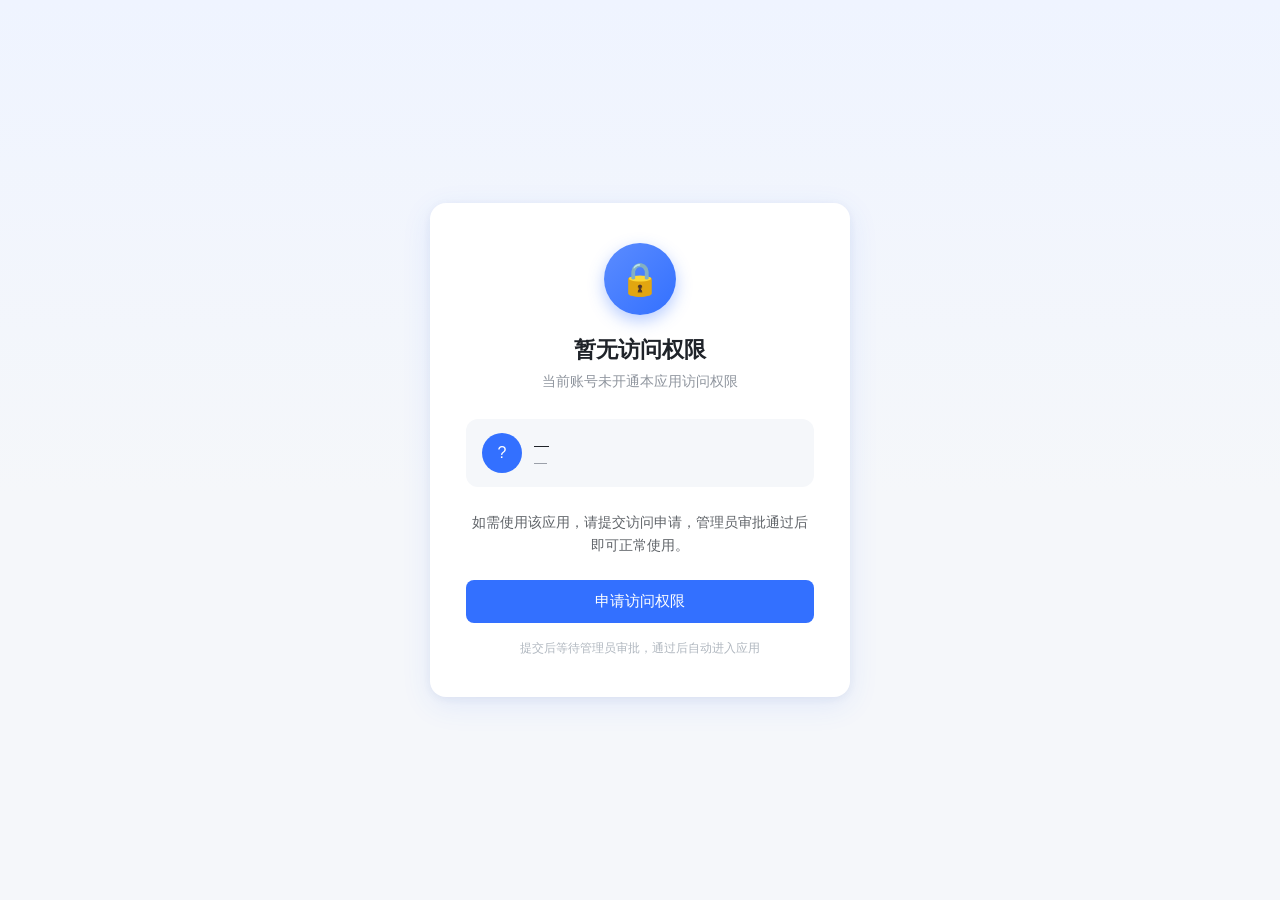
<file: public/denied.html>
<!DOCTYPE html>
<html lang="zh-CN">
<head>
<meta charset="UTF-8">
<meta name="viewport" content="width=device-width, initial-scale=1.0">
<title>米萌标题智能运营 — 申请权限</title>
<style>
*{margin:0;padding:0;box-sizing:border-box}
body{
  font-family:-apple-system,BlinkMacSystemFont,'PingFang SC','Microsoft YaHei',sans-serif;
  background:linear-gradient(180deg,#EFF4FF 0%,#F5F7FA 55%,#F5F7FA 100%);
  min-height:100vh;display:flex;align-items:center;justify-content:center;padding:20px;
}
.page{width:100%;max-width:420px}
.card{
  background:#fff;border-radius:16px;padding:40px 36px;
  box-shadow:0 8px 30px rgba(51,112,255,0.10),0 2px 8px rgba(31,56,99,0.06);
  text-align:center;
}
.icon{
  width:72px;height:72px;border-radius:50%;margin:0 auto 20px;
  background:linear-gradient(135deg,#5B8CFF,#3370FF);
  display:flex;align-items:center;justify-content:center;font-size:32px;
  box-shadow:0 6px 16px rgba(51,112,255,0.35);
}
.status-ok{
  width:72px;height:72px;border-radius:50%;margin:0 auto 20px;
  background:#E8F5EC;color:#34A853;font-size:36px;
  display:flex;align-items:center;justify-content:center;
}
h1{font-size:22px;font-weight:600;color:#1F2329;margin-bottom:8px}
.sub{font-size:14px;color:#8F959E;margin-bottom:28px}
.user-info{
  display:flex;align-items:center;gap:12px;text-align:left;
  background:#F5F7FA;border-radius:12px;padding:14px 16px;margin-bottom:24px;
}
.avatar{
  width:40px;height:40px;border-radius:50%;background:#3370FF;color:#fff;
  display:flex;align-items:center;justify-content:center;font-size:16px;font-weight:500;flex-shrink:0;
}
.name{font-size:15px;font-weight:500;color:#1F2329}
.dept{font-size:13px;color:#8F959E;margin-top:2px}
.msg{font-size:14px;color:#5F6368;line-height:1.6;margin-bottom:24px}
.btn{
  width:100%;padding:12px 0;background:#3370FF;color:#fff;border:none;border-radius:8px;
  font-size:15px;font-weight:500;cursor:pointer;
  transition:background .2s;
}
.btn:hover{background:#1F5FE0}
.btn:disabled{background:#A8C2FF;cursor:not-allowed}
.btn.success{background:#34A853}
.btn.success:hover{background:#2D934A}
.tip{font-size:12px;color:#B0B7BF;margin-top:16px;line-height:1.5}
.spinner{
  display:inline-block;width:18px;height:18px;border:2px solid #D5E2FF;
  border-top-color:#3370FF;border-radius:50%;
  animation:spin .8s linear infinite;vertical-align:middle;margin-right:8px;
}
@keyframes spin{to{transform:rotate(360deg)}}
</style>
</head>
<body>
<div class="page">
  <div class="card">
    <div class="icon" id="card-icon">🔒</div>
    <h1 id="title">暂无访问权限</h1>
    <p class="sub" id="sub-text">当前账号未开通本应用访问权限</p>
    <div class="user-info">
      <div class="avatar" id="avatar">?</div>
      <div>
        <div class="name" id="user-name">—</div>
        <div class="dept" id="user-dept">—</div>
      </div>
    </div>
    <p class="msg" id="msg-text">如需使用该应用，请提交访问申请，管理员审批通过后即可正常使用。</p>
    <button class="btn" id="btn-apply" onclick="apply()">申请访问权限</button>
    <p class="tip" id="tip-text">提交后等待管理员审批，通过后自动进入应用</p>
  </div>
</div>
<script>
var params=new URLSearchParams(location.search);
var userName=params.get('user')||'';
var openId=params.get('openId')||'';
var department=params.get('dept')||'';
document.getElementById('user-name').textContent=userName||'—';
document.getElementById('user-dept').textContent=department||'—';
document.getElementById('avatar').textContent=(userName||'?').charAt(0);

async function apply(){
  var btn=document.getElementById('btn-apply');
  btn.disabled=true;btn.textContent='提交中...';
  try{
    var r=await fetch('/api/auth/request',{method:'POST',headers:{'Content-Type':'application/json'},body:JSON.stringify({openId:openId,userName:userName,department:department})});
    var d=await r.json();
    if(d.ok && d.message.indexOf('已审批通过')>=0){ success('已有权限'); return; }
    if(d.ok){
      document.getElementById('sub-text').textContent='申请已提交';
      document.getElementById('msg-text').innerHTML='<span class="spinner"></span> 等待管理员审批，通过后将自动进入...';
      btn.textContent='已提交申请';btn.disabled=true;
      document.getElementById('tip-text').textContent='请耐心等待，通常几分钟内完成审批';
      startPolling();
    }else{
      btn.disabled=false;btn.textContent='申请访问权限';
    }
  }catch(e){btn.disabled=false;btn.textContent='申请访问权限'}
}

function success(title){
  document.getElementById('card-icon').className='status-ok';
  document.getElementById('card-icon').textContent='✓';
  document.getElementById('title').textContent=title||'审批已通过';
  document.getElementById('sub-text').textContent='即将进入应用...';
  document.getElementById('btn-apply').style.display='none';
  document.getElementById('msg-text').textContent='';
  document.getElementById('tip-text').textContent='';
  setTimeout(function(){location.href='/'},1500);
}

function startPolling(){
  setTimeout(async function poll(){
    try{
      var r=await fetch('/api/auth/status?openId='+encodeURIComponent(openId));
      if(!r.ok) throw new Error();
      var d=await r.json();
      if(d.approved){ success(); return; }
    }catch(e){}
    setTimeout(poll,5000);
  },5000);
}
</script>
</body></html>
</file>
